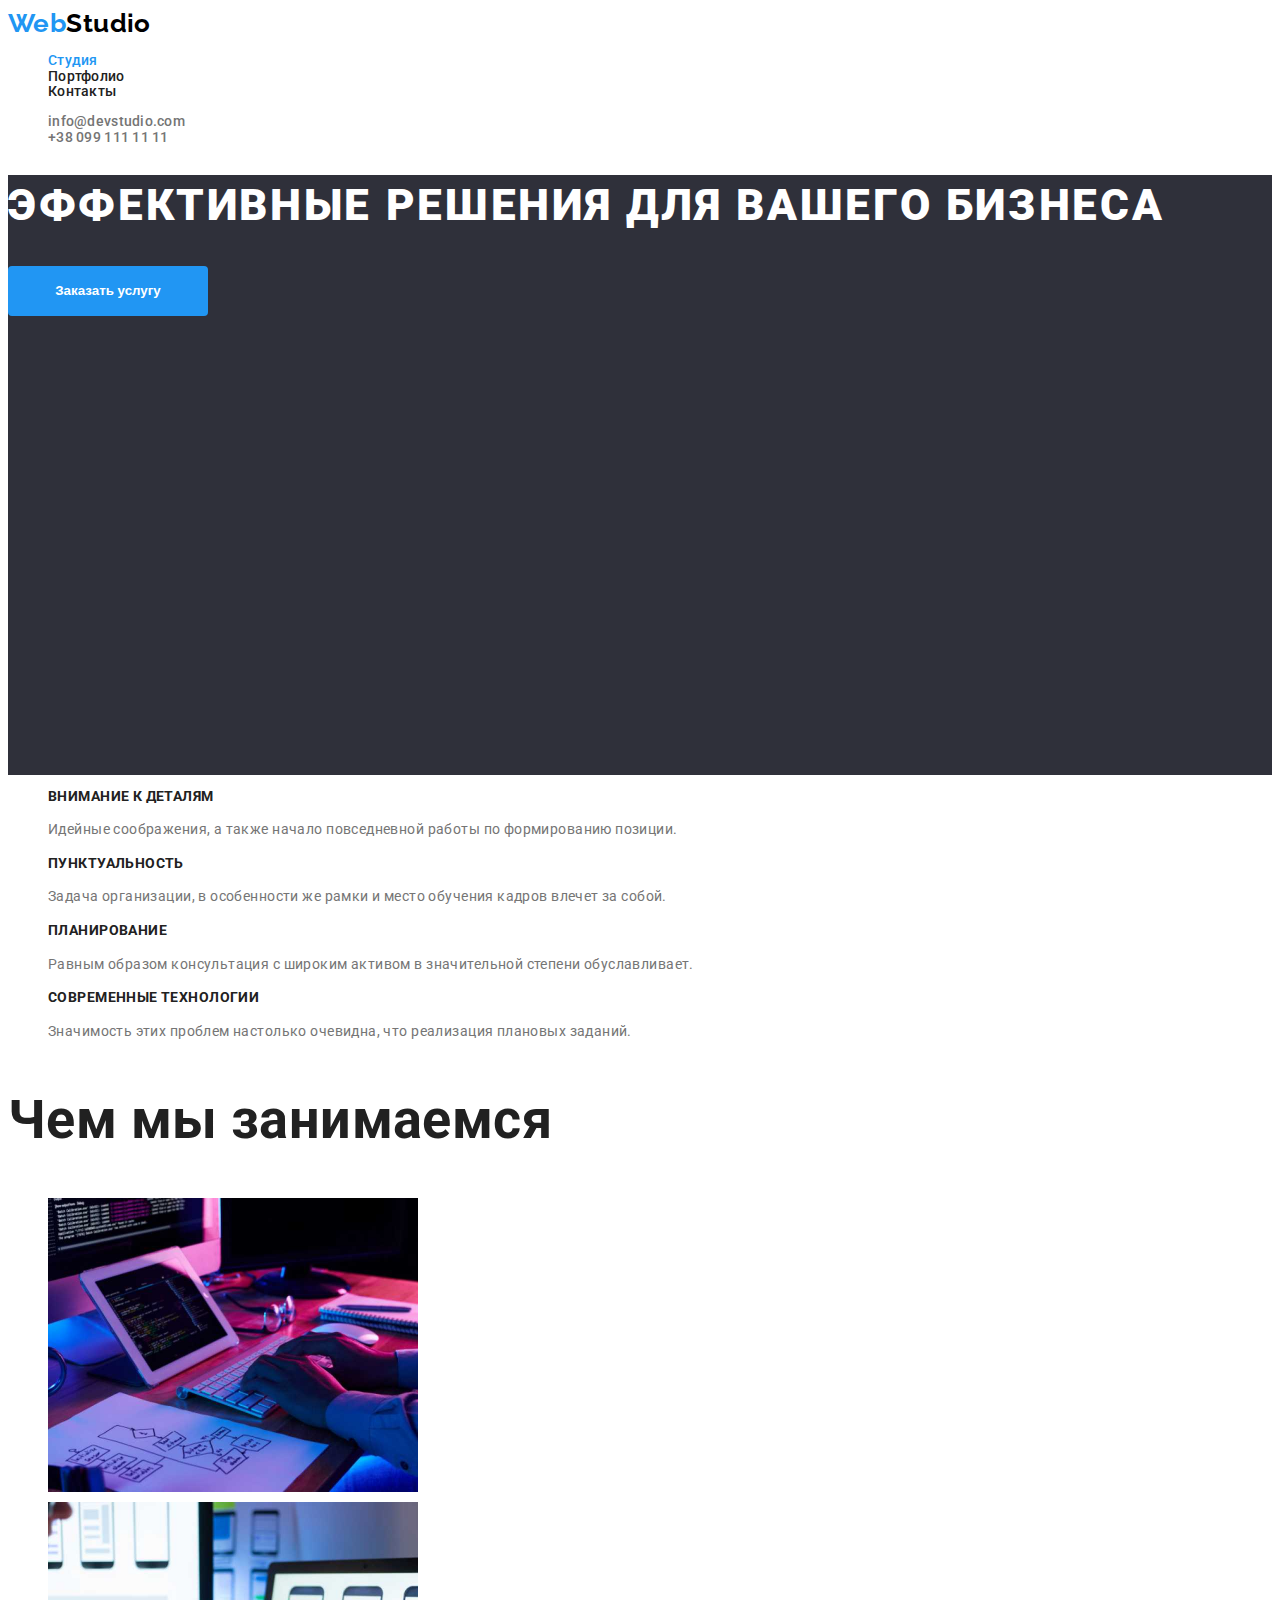
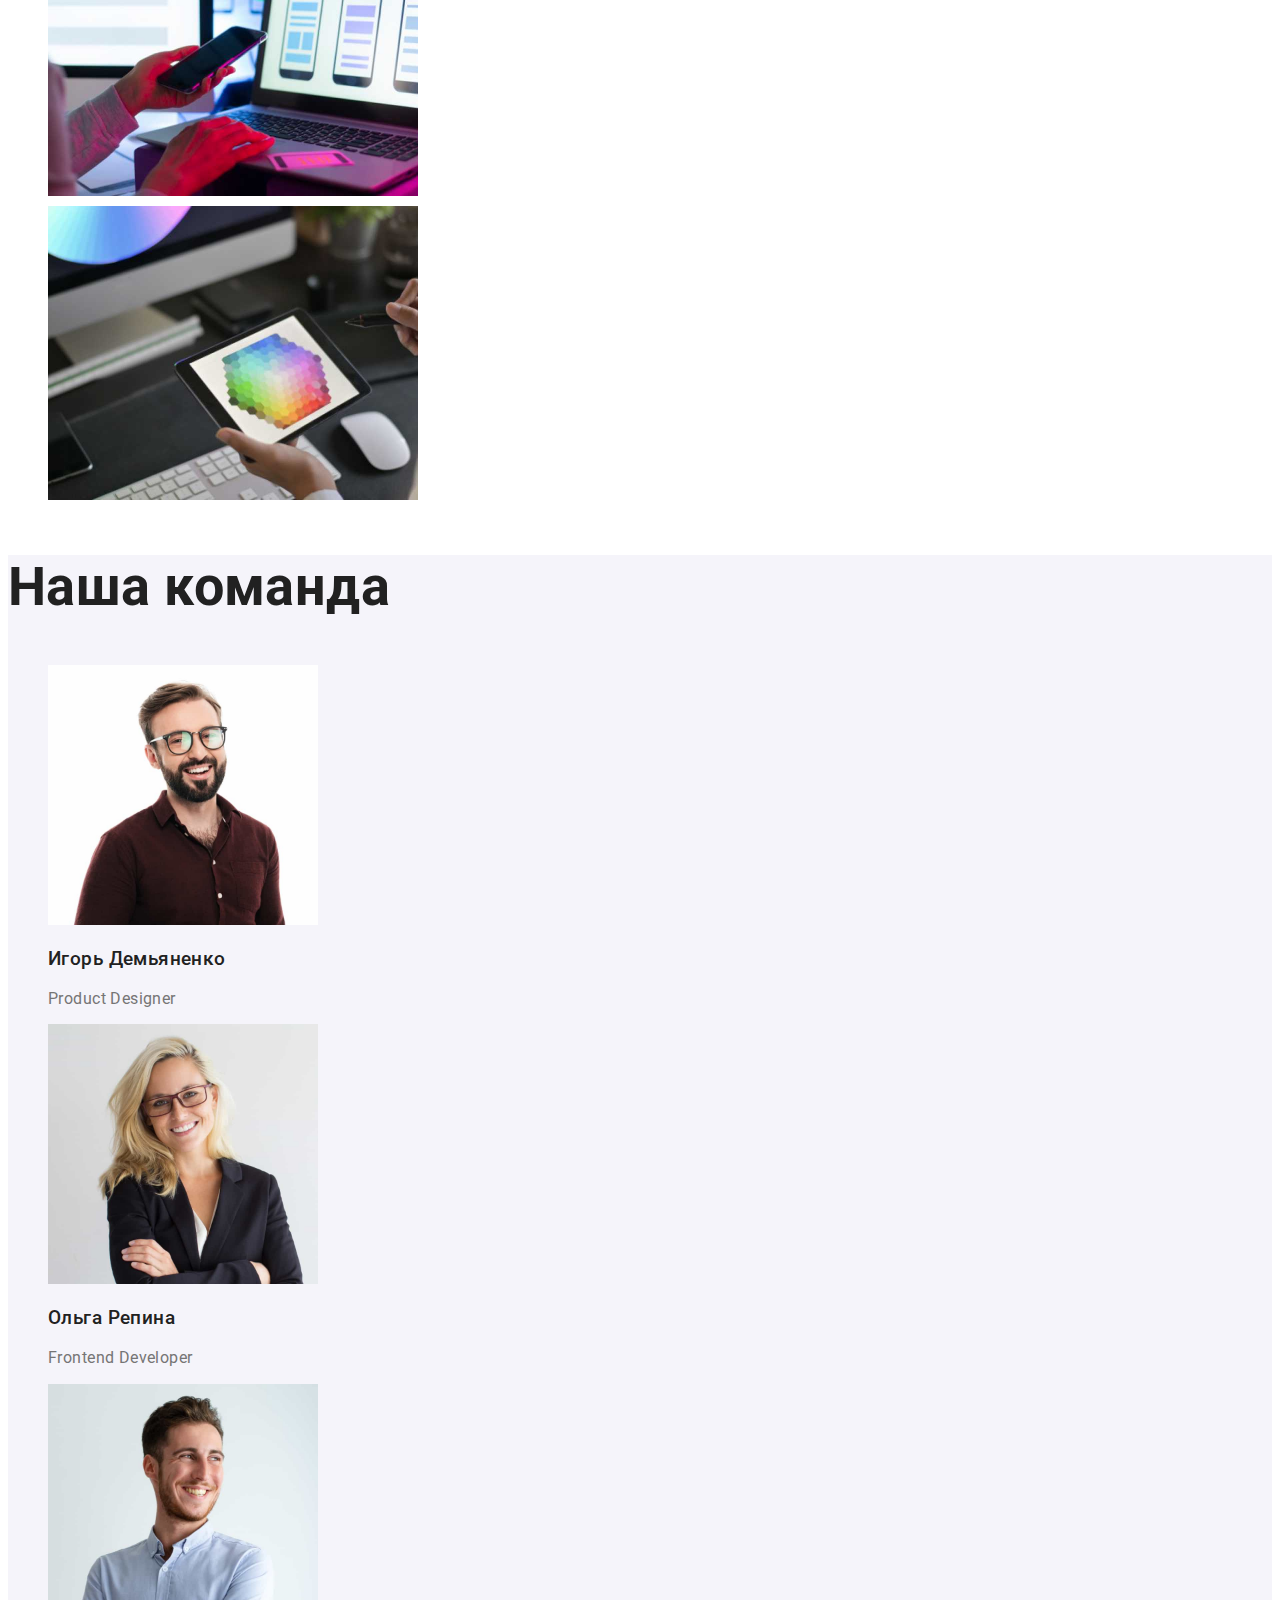
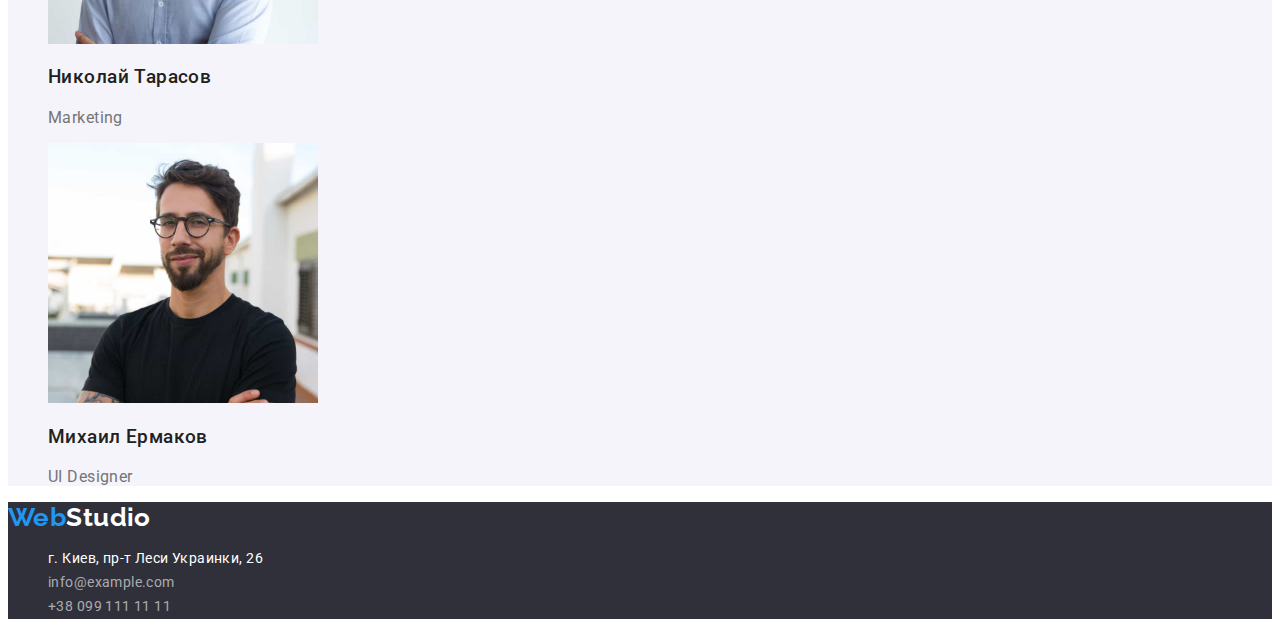
<file: index.html>
<!DOCTYPE html>
<html lang="ru">
<head>
    <meta charset="UTF-8">
    <meta http-equiv="X-UA-Compatible" content="IE=edge">
    <meta name="viewport" content="width=device-width, initial-scale=1.0">
    <title>WebStudio</title>
    <link rel="preconnect" href="https://fonts.googleapis.com">
    <link rel="preconnect" href="https://fonts.gstatic.com" crossorigin>
    <link href="https://fonts.googleapis.com/css2?family=Roboto:wght@400;500;700;900&display=swap" rel="stylesheet">
    <link rel="preconnect" href="https://fonts.googleapis.com">
    <link rel="preconnect" href="https://fonts.gstatic.com" crossorigin>
    <link href="https://fonts.googleapis.com/css2?family=Raleway:wght@700&display=swap" rel="stylesheet">
    <link rel="stylesheet" href="./css/styles.css">
</head>

<body>
        <header class="page-top"> 
            <nav class="top-nav">
                <a href="#" class="main-logo">
                    <span class="logo-web">Web</span>Studio
                </a>
                <ul class="site-nav">
                    <li class="site-nav-item">
                        <a href="#" class="site-item-link active">Студия</a>
                    </li>
                    <li class="site-nav-item">
                        <a href="./portfolio.html" class="site-item-link">Портфолио</a>
                    </li>
                    <li class="site-nav-item">
                        <a href="#" class="site-item-link">Контакты</a>
                    </li>
                </ul>
            </nav>

            <ul class="mail-tel">
                <li class="mail-tel-item">
                    <a href="mailto:info@devstudio.com" class="mail-tel-link">info@devstudio.com</a>
                </li>
                <li class="mail-tel-item">
                    <a href="tel:+380991111111" class="mail-tel-link">+38 099 111 11 11</a>
                </li>
            </ul>
        </header>

        <main>
            <section class="main-title">
                <h1 class="title">Эффективные решения для вашего бизнеса</h1>
                <button type="button" class="services">Заказать услугу</button>
            </section>

            <section>
                <h2 class="visually-hidden">Наши преимущества</h2>
                <ul class="text-page"> 
                    <li class="facts">
                        <h3 class="characteristics">Внимание к деталям</h3>
                        <p class="ch-dscr">Идейные соображения, а также начало повседневной работы по формированию позиции.</p>
                    </li>
                    <li class="facts">
                        <h3 class="characteristics">Пунктуальность</h3>
                        <p class="ch-dscr">Задача организации, в особенности же рамки и место обучения кадров влечет за собой.</p>
                    </li>
                    <li class="facts">
                        <h3 class="characteristics">Планирование</h3>
                        <p class="ch-dscr">Равным образом консультация с широким активом в значительной степени обуславливает.</p>
                    </li>
                    <li class="facts">
                        <h3 class="characteristics">Современные технологии</h3>
                        <p class="ch-dscr">Значимость этих проблем настолько очевидна, что реализация плановых заданий.</p>
                    </li>
                </ul>
            </section>

            <section class="our-tasks">
                <h2>Чем мы занимаемся</h2>
                <ul class="task">
                    <li class="task-item">
                        <img src="./img/main-page/task-1.jpg" alt="task_1" width="370"/>
                    </li>
                    <li class="task-item">
                        <img src="./img/main-page/task-2.jpg" alt="task_2" width="370"/>
                    </li>
                    <li class="task-item">
                        <img src="./img/main-page/task-3.jpg" alt="task_3" width="370"/>
                    </li>
                </ul>
            </section>

            <section class="our-team-bg">
                <h2>Наша команда</h2>
                    <ul class="our-team">
                        <li class="photo">
                            <img src="./img/main-page/product-designer.jpg" alt="product_designer" width="270"/>
                            <h3 class="person">Игорь Демьяненко</h3>
                            <p>Product Designer</p>
                        </li>
                        <li class="photo">
                            <img src="./img/main-page/frontend-developer.jpg" alt="frontend_developer" width="270"/>
                            <h3 class="person">Ольга Репина</h3>
                            <p>Frontend Developer</p>
                        </li>
                        <li class="photo">
                            
                            <img src="./img/main-page/marketing.jpg" alt="marketing" width="270"/>
                            <h3 class="person">Николай Тарасов</h3>
                            <p>Marketing</p>
                        </li>
                        <li class="photo">
                            <img src="./img/main-page/ui-designer.jpg" alt="ui_designer" width="270"/>
                            <h3 class="person">Михаил Ермаков</h3>
                            <p>UI Designer</p>
                        </li>
                    </ul>
            </section>
        </main>
        
        <footer class="page-down">
            <div class="page-down-items">
                <a href="#" class="main-logo">
                    <span class="logo-web">Web</span><span class="logo-studio">Studio</span> 
                </a>
            
            <address>   
                <ul class="text-down">
                    <li>
                        <a href="https://www.google.com/maps/place/%D0%B1%D1%83%D0%BB.+%D0%9B%D0%B5%D1%81%D0%B8+%D0%A3%D0%BA%D1%80%D0%B0%D0%B8%D0%BD%D0%BA%D0%B8,+26,+%D0%9A%D0%B8%D0%B5%D0%B2,+02000/@50.4265807,30.5383858,17z/data=!3m1!4b1!4m5!3m4!1s0x40d4cf0e033ecbe9:0x57a4dffefec77da0!8m2!3d50.4265807!4d30.5383858" class="map">г. Киев, пр-т Леси Украинки, 26</a>
                    </li>
                    <li>
                        <a href="mailto:info@devstudio.com" class="mail-tel-down">info@example.com</a>
                    </li>
                    <li>
                        <a href="tel:+380991111111" class="mail-tel-down">+38 099 111 11 11</a>
                    </li>
                </ul>
            </address>   
        </div>
        </footer>
</body>
</html>
</file>
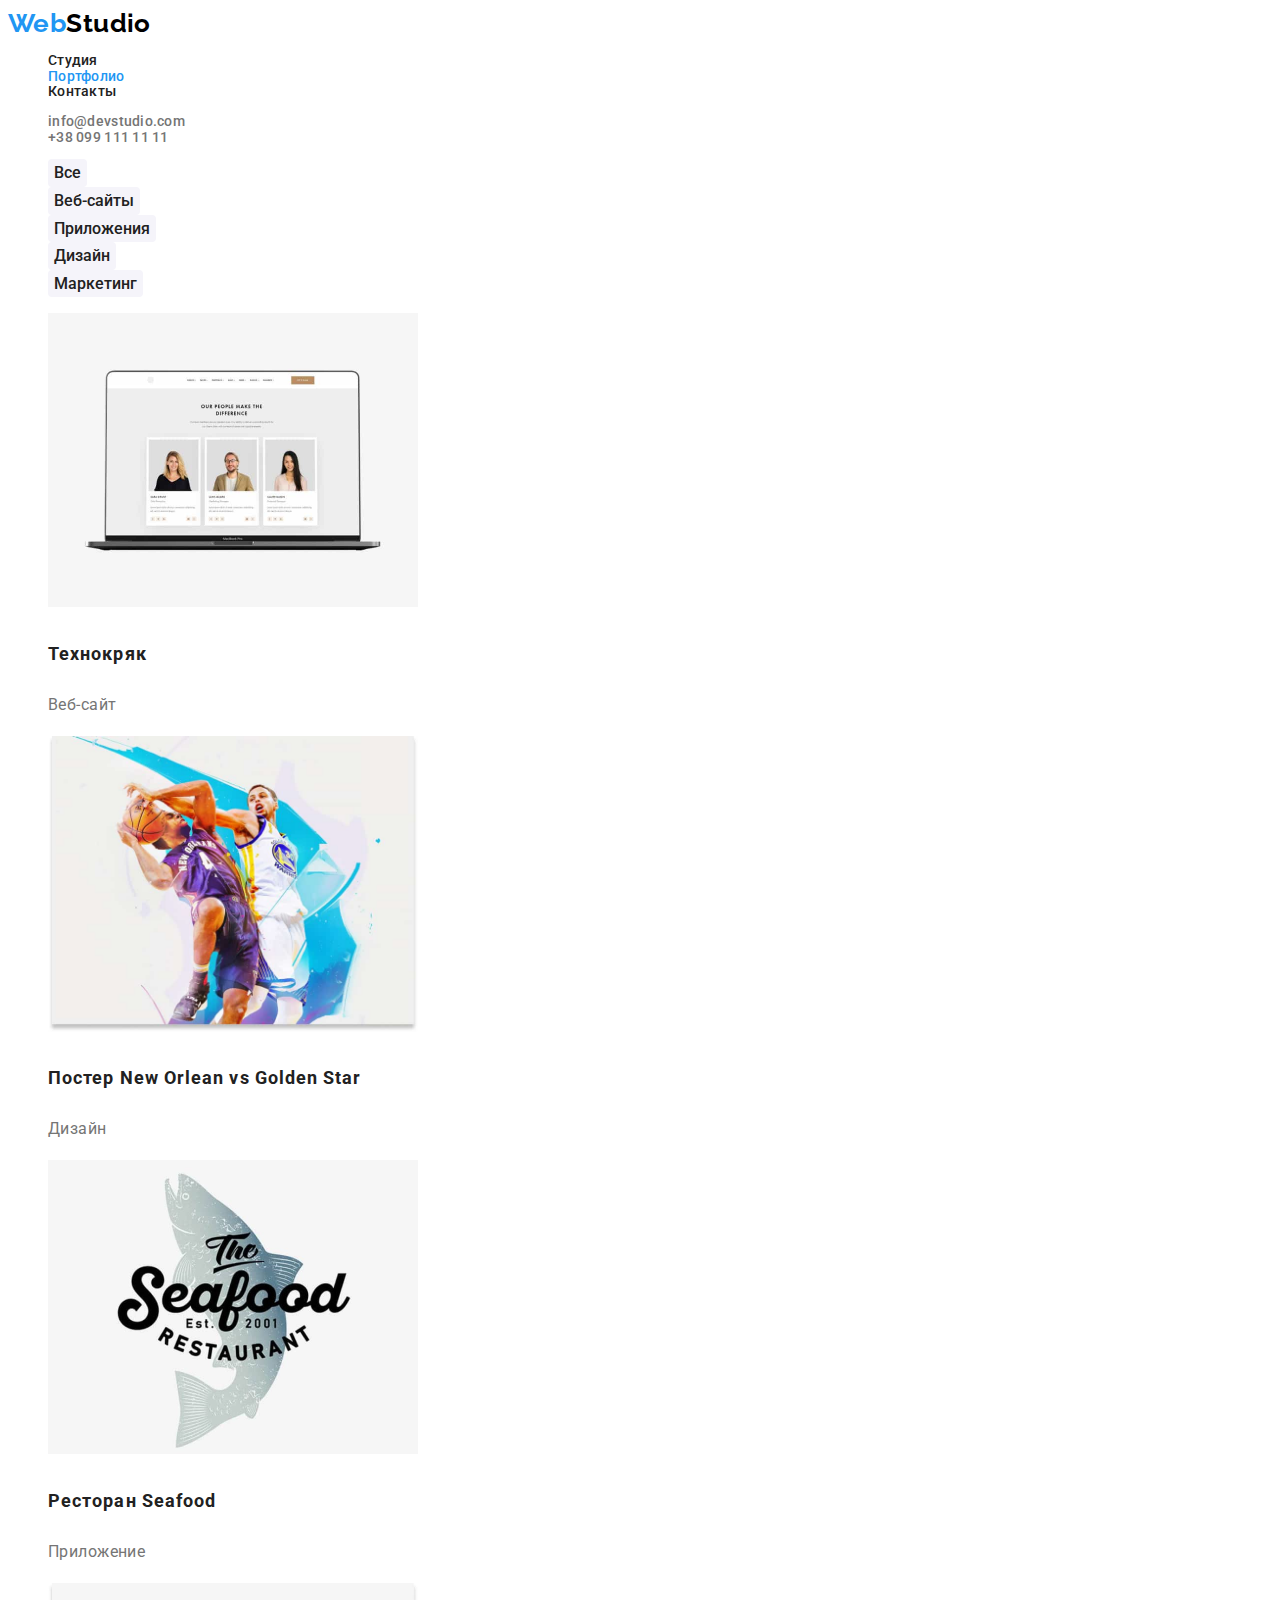
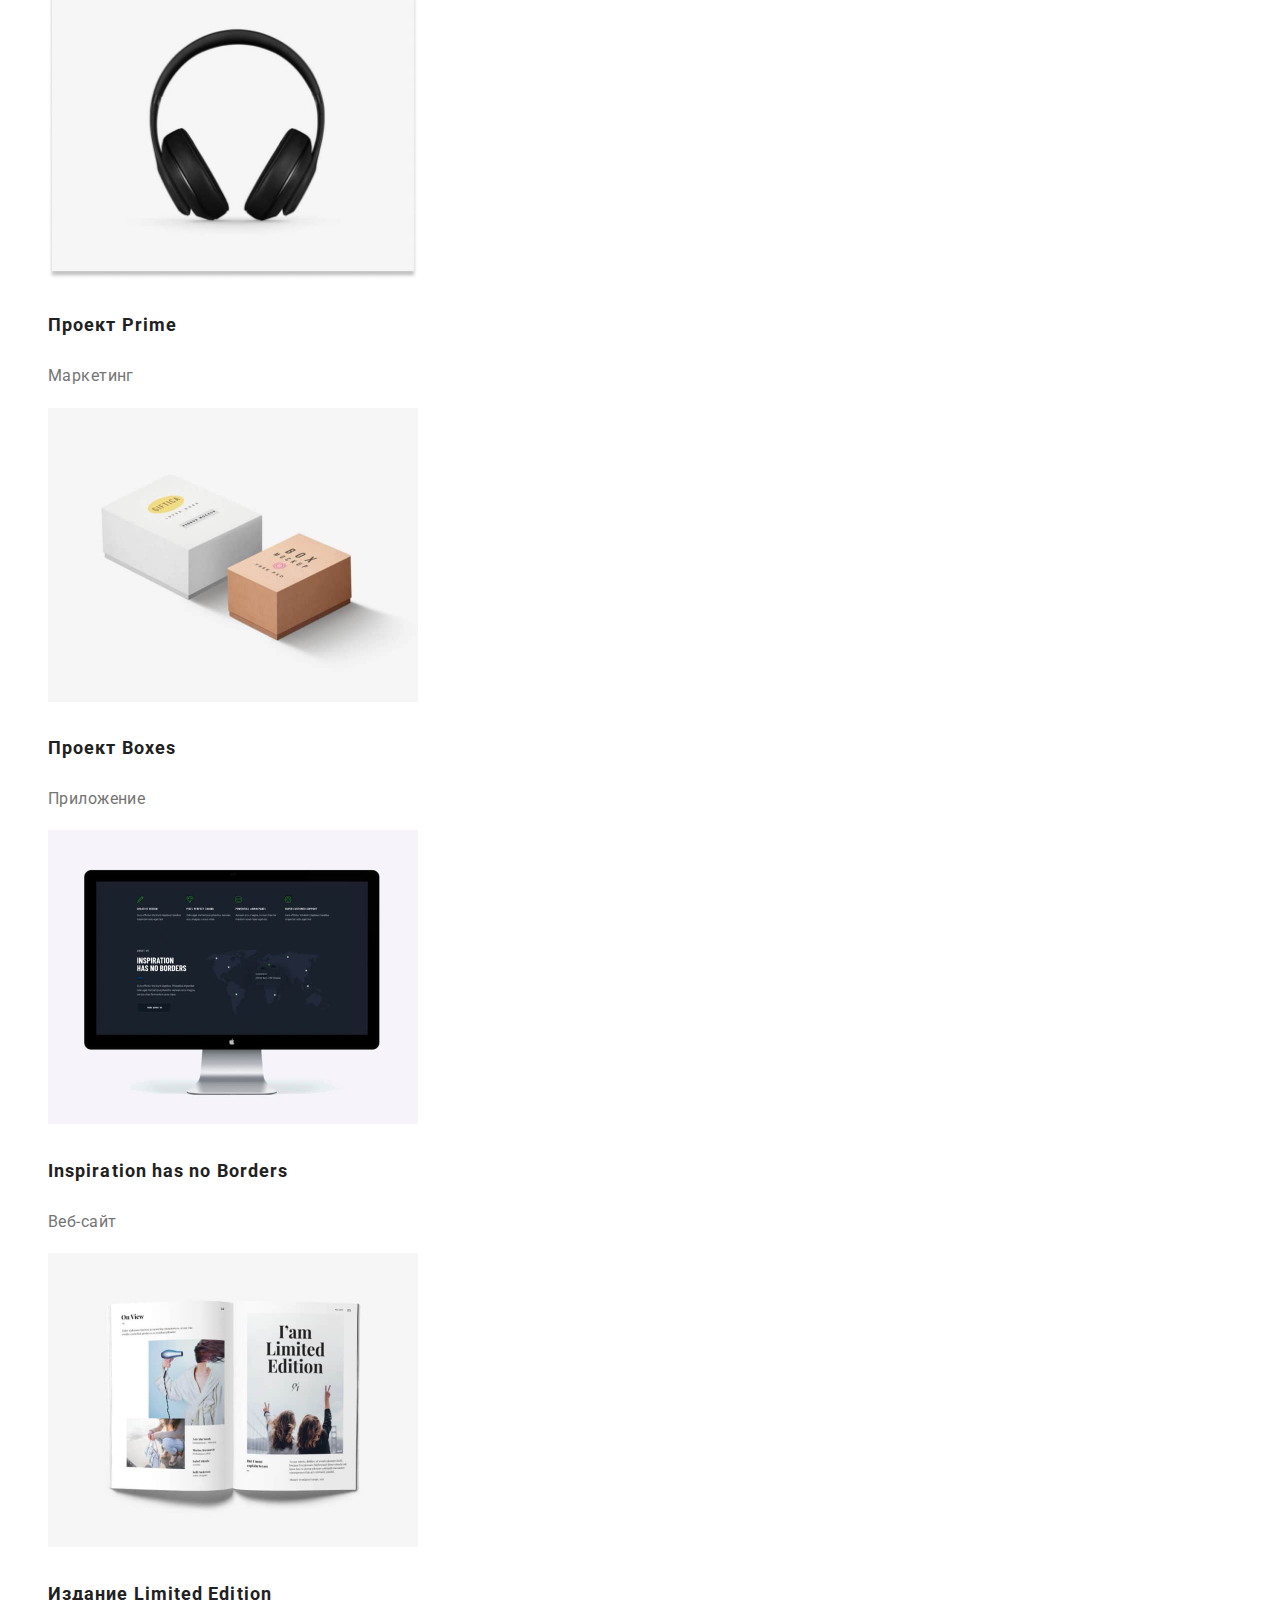
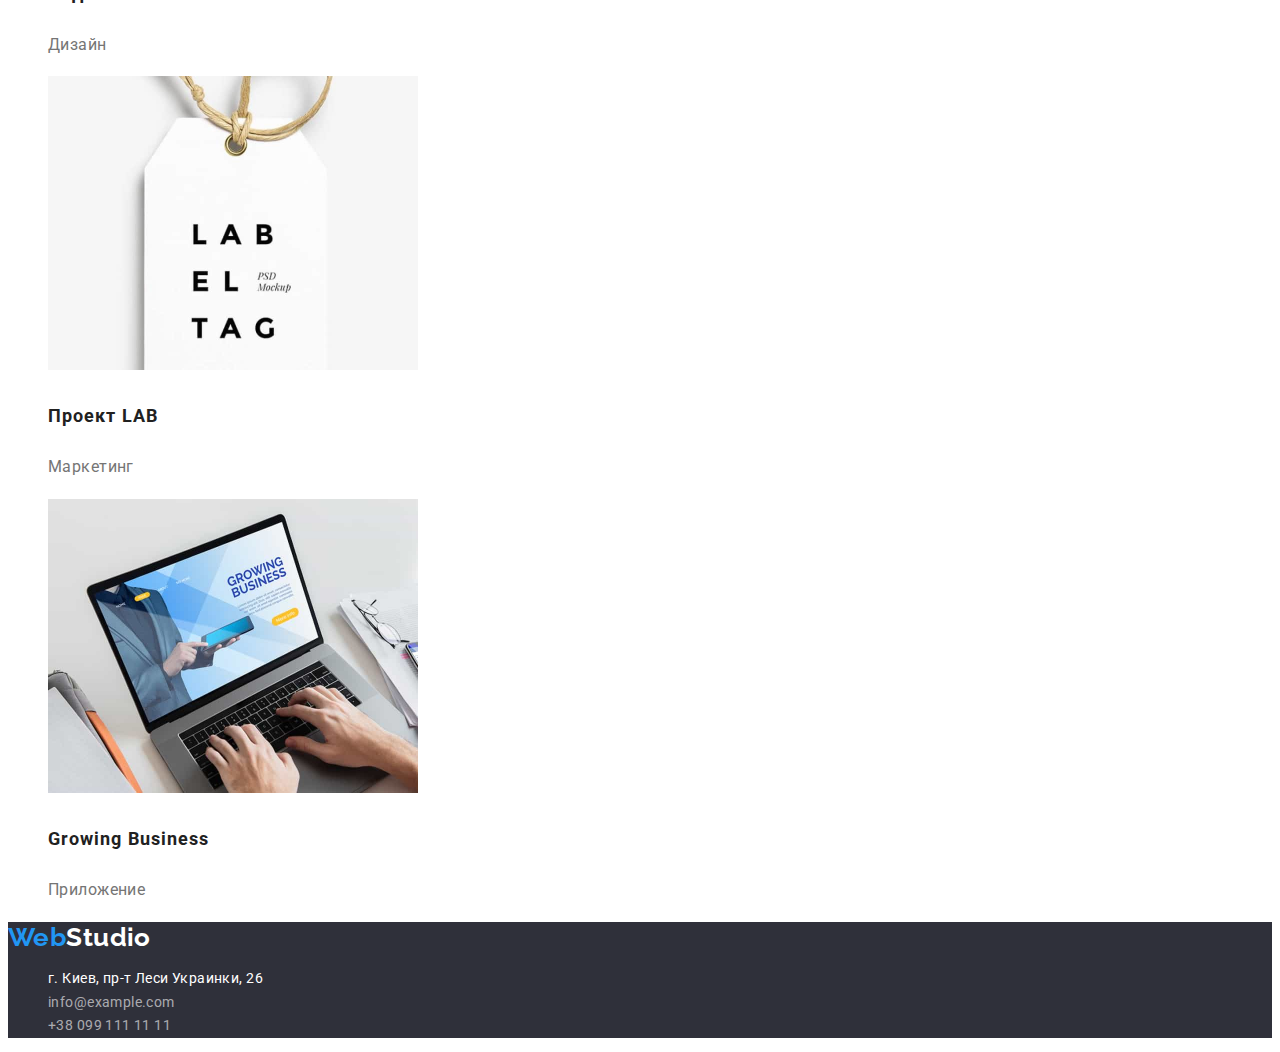
<file: portfolio.html>
<!DOCTYPE html>
<html lang="ru">
<head>
    <meta charset="UTF-8">
    <meta http-equiv="X-UA-Compatible" content="IE=edge">
    <meta name="viewport" content="width=device-width, initial-scale=1.0">

    <title>Portfolio</title>
    <link rel="preconnect" href="https://fonts.googleapis.com">
    <link rel="preconnect" href="https://fonts.gstatic.com" crossorigin>
    <link href="https://fonts.googleapis.com/css2?family=Roboto:wght@400;500;700;900&display=swap" rel="stylesheet">
    <link rel="preconnect" href="https://fonts.googleapis.com">
    <link rel="preconnect" href="https://fonts.gstatic.com" crossorigin>
    <link href="https://fonts.googleapis.com/css2?family=Raleway:wght@700&display=swap" rel="stylesheet">
    <link rel="stylesheet" href="./css/styles.css">
</head>
<body>
    <header class="page-top">
        <nav class="top-nav">
            <a href="#" class="main-logo">
                <span class="logo-web">Web</span>Studio
            </a>
            <ul class="site-nav">
                <li class="site-nav-item">
                    <a href="./index.html" class="site-item-link">Студия</a>
                </li>
                <li class="site-nav-item">
                    <a href="./portfolio.html" class="site-item-link active">Портфолио</a>
                </li>
                <li class="site-nav-item">
                    <a href="#" class="site-item-link">Контакты</a>
                </li>
            </ul>
        </nav>
        <ul class="mail-tel">
            <li class="mail-tel-item">
                <a href="mailto:info@devstudio.com" class="mail-tel-link">info@devstudio.com</a>
            </li>
            <li class="mail-tel-item">
                <a href="tel:+380991111111" class="mail-tel-link">+38 099 111 11 11</a>
            </li>
        </ul>
    </header>

    <main>
        <section>
            <div class="portfolio-page">
                <h1 class="visually-hidden">Портфолио</h1>
                <ul class="button-box">
                    <li class="top-box"><button type="button" class="top_button">Все</button></li>
                    <li class="top-box"><button type="button" class="top_button">Веб-сайты</button></li>
                    <li class="top-box"><button type="button" class="top_button">Приложения</button></li>
                    <li class="top-box"><button type="button" class="top_button">Дизайн</button></li>
                    <li class="top-box"><button type="button" class="top_button">Маркетинг</button></li>
                </ul>
    
                <ul class="portfolio-img">
                    <li> 
                        <a href="#">
                            <img src="./img/people.jpg" alt="фото сотрудников" class="img-tile">
                            <h3 class="img-name">Технокряк</h3>
                            <p class="portfolio-link">Веб-сайт</p>
                        </a>
                    </li>
                    <li> 
                        <a href="#">
                            <img src="./img/basket.jpg" alt="баскетболисты" class="img-tile">
                            <h3 class="img-name">Постер New Orlean vs Golden Star</h3>
                            <p class="portfolio-link">Дизайн</p>
                        </a>
                    </li>
                    <li> 
                        <a href="#">
                            <img src="./img/seafood.jpg" alt="название ресторана" class="img-tile">
                            <h3 class="img-name">Ресторан Seafood</h3>
                            <p class="portfolio-link">Приложение</p>
                        </a>
                    </li>
                    <li> 
                        <a href="#">
                            <img src="./img/headphones.jpg" alt="наушники" class="img-tile">
                            <h3 class="img-name">Проект Prime</h3>
                            <p class="portfolio-link">Маркетинг</p>
                        </a>
                    </li>
                    <li> 
                        <a href="#">
                            <img src="./img/boxes.jpg" alt="коробки" class="img-tile">
                            <h3 class="img-name">Проект Boxes</h3>
                            <p class="portfolio-link">Приложение</p>
                        </a>
                    </li>
                    <li> 
                        <a href="#">
                            <img src="./img/monoblock.jpg" alt="моноблок" class="img-tile">
                            <h3 class="img-name">Inspiration has no Borders</h3>
                            <p class="portfolio-link">Веб-сайт</p>
                        </a>
                    </li>
                    <li> 
                        <a href="#">
                            <img src="./img/magazine.jpg" alt="журнал" class="img-tile">
                            <h3 class="img-name">Издание Limited Edition</h3>
                            <p class="portfolio-link">Дизайн</p>
                        </a>
                    </li>
                    <li> 
                        <a href="#">
                            <img src="./img/label.jpg" alt="торговый знак" class="img-tile">
                            <h3 class="img-name">Проект LAB</h3>
                            <p class="portfolio-link">Маркетинг</p>
                        </a>
                    </li>
                    <li> 
                        <a href="#">
                            <img src="./img/notebook.jpg" alt="ноутбук" class="img-tile">
                            <h3 class="img-name">Growing Business</h3>
                            <p class="portfolio-link">Приложение</p>
                        </a>
                    </li>
                </ul>
             </div>
        </section>
    </main>

    <footer class="page-down">
        <div class="page-down-items">
            <a href="#" class="main-logo">
                <span class="logo-web">Web</span><span class="logo-studio">Studio</span> 
            </a>
            <address>
                <ul class="text-down">
                    <li>
                        <a href="https://www.google.com/maps/place/%D0%B1%D1%83%D0%BB.+%D0%9B%D0%B5%D1%81%D0%B8+%D0%A3%D0%BA%D1%80%D0%B0%D0%B8%D0%BD%D0%BA%D0%B8,+26,+%D0%9A%D0%B8%D0%B5%D0%B2,+02000/@50.4265807,30.5383858,17z/data=!3m1!4b1!4m5!3m4!1s0x40d4cf0e033ecbe9:0x57a4dffefec77da0!8m2!3d50.4265807!4d30.5383858" class="map">г. Киев, пр-т Леси Украинки, 26</a>
                    </li>
                    <li>
                        <a href="mailto:info@devstudio.com" class="mail-tel-down">info@example.com</a>
                    </li>
                    <li>
                        <a href="tel:+380991111111" class="mail-tel-down">+38 099 111 11 11</a>
                    </li>
                </ul>
            </address>   
        </div>
    </footer>
</body>
</html>
</file>
<file: css/styles.css>
:root {
  --main-font-family: 'Roboto', sans-serif;
  --secondary-font-family: "Raleway", sans-serif;
  --bg-color: #FFFFFF;
  --add-bg-color: #F5F4FA;
  --section-color: #2F303A;
  --add-color: #2196F3;
  --text-color: #212121;
  --add-text-color: #757575;
}

ul {
  list-style: none;
}
a {
  text-decoration: none;
}
body {
  color: var(--text-color);
  font: var(--main-font-family);
  background-color: var(--bg-color);
  letter-spacing: 0.03em;
  font-size: 14px;
}

.visually-hidden {
  position: absolute;
  white-space: nowrap;
  width: 1px;
  height: 1px;
  overflow: hidden;
  border: 0;
  padding: 0;
  clip: rect(0 0 0 0);
  clip-path: inset(50%);
  margin: -1px;
}




/* header */

/* .page-top {
  max-width: 1170px;
  height: 80px;
  display: flex;
  margin: 0 auto;
  align-items: center;
  justify-content: space-between;
  margin-left: 215px;
} */

/* .top-nav {
  display: flex;
  justify-content: space-between;
  align-items: center;
} */
.main-logo {
  font-family: var(--secondary-font-family);
  font-weight: 700;
  font-size: 26px;
  line-height: 1.2;
  color: black;
  }

.logo-web {
  color: var(--add-color);
  }

.site-nav {
  
  font-family: var(--main-font-family);
  color: var(--text-color);
  letter-spacing: 0.02em;
  line-height: 1.1;
  font-weight: 500;
  /* display: flex;
  margin-left: 93px; */
}
/* .site-nav-item {
  margin-right: 50px;
} */
.site-item-link {
  color: var(--text-color);
}
.active,
.site-item-link:hover,
.site-item-link:focus {
  color: var(--add-color);
}

.mail-tel {
  /* display: flex; */
  font-family: var(--main-font-family);
  font-weight: 500;
  letter-spacing: 0.02em;
}
/* .mail-tel-item {
  margin-right: 50px;
} */
.mail-tel-link {
  color: var(--add-text-color);
}
.mail-tel-link:hover,
.mail-tel-link:focus {
  color: var(--add-color);
}


/* section-1 */

.main-title {
  height: 600px;
  background-color: var(--section-color);
  /* display: flex;
  flex-direction: column;
  justify-content: center;
  align-items: center; */
}
.title {
  
  font-family: var(--main-font-family);
  text-transform: uppercase;
  font-weight: 900;
  font-size: 44px;
  line-height: 1.4;
  color: var(--bg-color);
  letter-spacing: 0.06em;
  /* width: 696px;
  text-align: center; */
}

.services {
  font-weight: 700;
  cursor: pointer;
  border: none;
  background-color: var(--add-color);
  color: var(--bg-color);
  border-radius: 4px;
  width: 200px;
  height: 50px;
}


/* section-2 */

.text-page {
  width: 1170px;
  color: var(--text-color);
  font-family: var(--main-font-family);
  /* display: flex;
  margin: 94px; */
}

/* .facts {
margin-right: 30px;
} */
.characteristics {
  text-transform: uppercase;
  font-weight: 700;
  font-size: 14px;
  line-height: 1.1;
}
.ch-dscr {
  font-weight: 400;
  font-size: 14px;
  line-height: 1.7;
  color: var(--add-text-color);
}


/* section-3 */

.our-tasks {
  font-family: var(--main-font-family);
  font-weight: 700;
  font-size: 36px;
  line-height: 1.2;
  color: var(--text-color);
  /* margin-top: 94px;
  width: 1170px;
  margin: 0 auto;
  text-align: center; */
}

/* .task {
  display: flex;
  justify-content: space-between;
} */
/* .task-item {
  margin-right: 30px;
}


/* section-4 */
.our-team-bg {
  background-color: var(--add-bg-color);
  font-family: var(--main-font-family);
  font-weight: 700;
  font-size: 36px;
  line-height: 1.2;
  color: var(--text-color);
  /* text-align: center;
  margin-top: 94px;
  height: 648px;
  padding: 94px; */
}
.our-team {
  /* display: flex; */
  color: var(--add-text-color);
  font-weight: 400;
  font-size: 16px;
  line-height: 1.2;
}
/* .photo {
  margin-right: 30px;
} */
.person {
  font-family: var(--main-font-family);
  font-weight: 500;
  color: var(--text-color);
}


/* footer */

.page-down {
  background-color: var(--section-color);
  /* height: 252px;
  display: flex;
  align-items: center; */
}

/* .page-down-items{
  width: 231px;
  height: 132px;
  margin: 60px 215px;

} */

.logo-studio{
  color: white;
}

/* .text-down {
  margin-top: 20px;
  padding-left: 0;
} */

.map {
  font-family: var(--main-font-family);
  font-style: normal;
  color: white;
  font-weight: 400;
  font-size: 14px;
  line-height: 1.7;
  
}
.map:hover,
.map:focus {
  color: var(--add-color);
}

.mail-tel-down {
  font-family: var(--main-font-family);
  font-weight: 400;
  font-size: 14px;
  line-height: 1.7;
  font-style: normal;
  color: rgba(255, 255, 255, 0.6);
}

.mail-tel-down:hover,
.mail-tel-down:focus {
  color: var(--add-color);
}


       /* Portfolio */

/* .button-box {
  display: flex;
  justify-content: center;
  margin-bottom: 34px;
} */
/* .top-box {
  margin-right: 8px;
  
} */

.top_button {
  font-family: var(--main-font-family);
  font-weight: 500;
  font-size: 16px;
  line-height: 1.6;
  color: var(--text-color);
  background: #F5F4FA;
  border-radius: 4px;
  border: none;
  /* padding: 6px 22px; */
}
.top_button:hover,
.top_button:focus {
  background-color: var(--add-color);
  color: var(--bg-color);
  cursor: pointer;
} 


/* section img */

/* .portfolio-page{
  margin: 94px;
} */
.portfolio-img {
  /* width: 1170px;
  display: flex;
  flex-wrap: wrap; */
  font-family: var(--main-font-family);
  font-weight: 400;
  font-size: 16px;
  line-height: 1.9;
  color: var(--add-text-color);
}

.img-name {
  font-weight: 700;
  font-size: 18px;
  line-height: 2;
  letter-spacing: 0.06em;
  color: var(--text-color);
}
.img-tile {
  max-width: 370px;
}
.img-tile:hover {
  transform: scale(1.5);
  transition:transform 0.5s;
}

.portfolio-link {
  color: var(--add-text-color);
}
</file>
